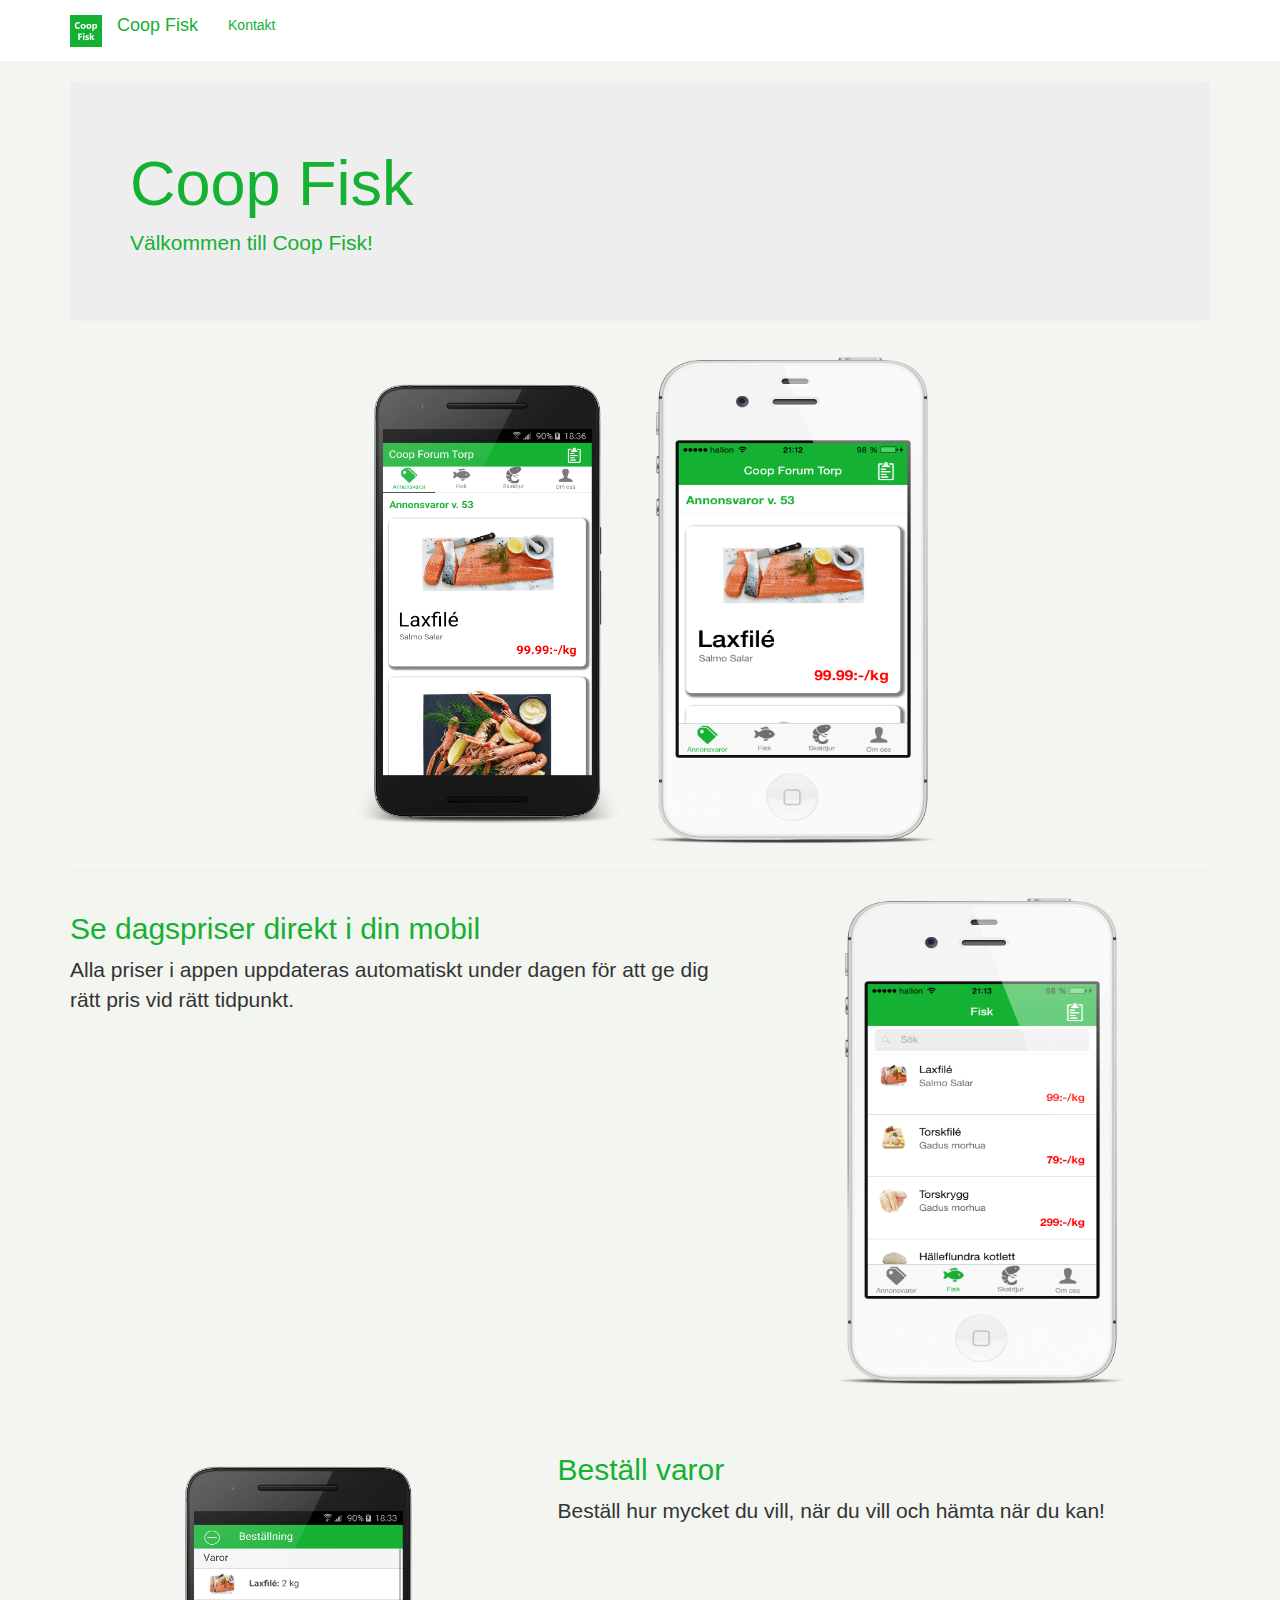
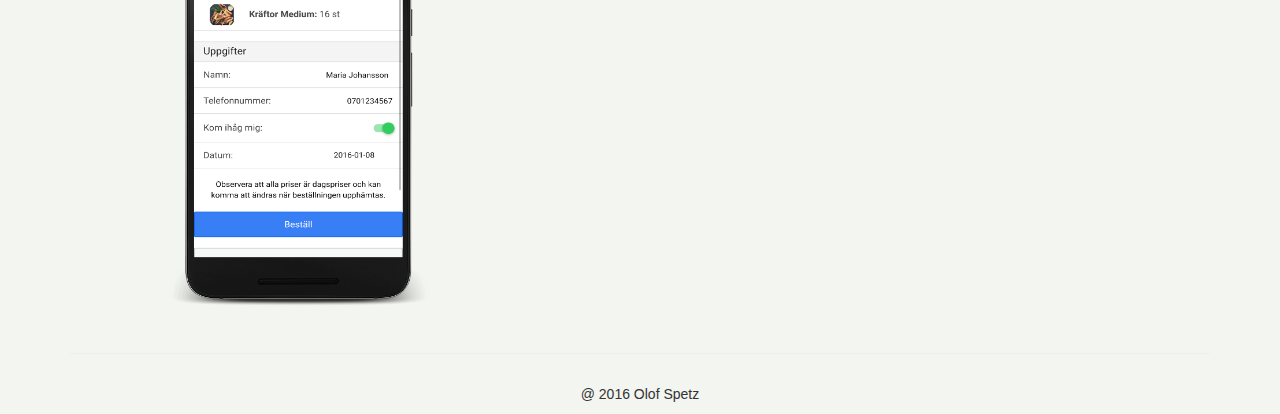
<file: index.html>
<!DOCTYPE html>
<html lang="en">
  <head>
    <meta charset="utf-8">
    <meta http-equiv="X-UA-Compatible" content="IE=edge">
    <meta name="viewport" content="width=device-width, initial-scale=1">
    <!-- The above 3 meta tags *must* come first in the head; any other head content must come *after* these tags -->
    <meta name="description" content="Coop Fisk support">
    <meta name="keywords" content="Coop, Fisk, coopfisk, app, support">
    <meta name="author" content="">
    <link rel="icon" href="../../favicon.ico">

    <!-- Bootstrap core CSS -->
    <link href="css/bootstrap.min.css" rel="stylesheet">
    <!-- Bootstrap theme -->
    <link href="css/bootstrap-theme.min.css" rel="stylesheet">

    <!-- Custom styles for this template -->
    <link href="css/style.css" rel="stylesheet">
      
    <link rel="shortcut icon" href="img/favicon.ico">
    <title>Coop Fisk</title>
  </head>

  <body>
  <div class="page-wrapper">
        

    <!-- Fixed navbar -->
    <nav class="navbar navbar-static-top white">
      <div class="container">
        <div class="navbar-header">
            <a class="navbar-brand" href="index.html">
                <img class="icon" alt="Brand" src="img/icon_512_512.png">
            </a>
          <a class="navbar-brand" href="index.html">Coop Fisk</a>
        </div>
          <hr class="mobile featurette-divider">
        <div id="navbar">
          <ul class="nav navbar-nav">
            <li><a class="green" href="contact.html">Kontakt</a></li>
          </ul>
        </div>
      </div>
    </nav>

    <div class="container theme-showcase" role="main">

      <!-- Main jumbotron for a primary marketing message or call to action -->
      <div class="jumbotron green">
        <h1>Coop Fisk</h1>
        <p>Välkommen till Coop Fisk!</p>
      </div>

        <div class="image-wrapper">
            <img src="img/android_drive.png" alt="Generic placeholder image"/>
            <img id="ios-img" src="img/ios_drive.PNG" alt="Generic placeholder image"/>
        </div>
      <hr class="featurette-divider">
        
      <div class="row featurette">
        <div class="col-md-7">
          <h2 class="featurette-heading green">Se dagspriser direkt i din mobil</h2>
          <p class="lead">Alla priser i appen uppdateras automatiskt under dagen för att ge dig rätt pris vid rätt tidpunkt.</p>
        </div>
        <div class="col-md-5">
          <img class="featurette-image img-responsive center-block side-image" src="img/ios_fish.PNG" alt="Generic placeholder image">
        </div>
      </div>
        
        
      <hr class="featurette-divider">

      <div class="row featurette">
        <div class="col-md-7 col-md-push-5">
          <h2 class="featurette-heading green">Beställ varor</h2>
          <p class="lead">Beställ hur mycket du vill, när du vill och hämta när du kan!</p>
        </div>
        <div class="col-md-5 col-md-pull-7">
          <img class="featurette-image img-responsive center-block side-image" src="img/android_order.png" alt="Generic placeholder image">
        </div>
      </div>
        
      <hr class="featurette-divider">
        <div class="footer">
        @ 2016 Olof Spetz
        </div>
        
    </div> <!-- /container -->
  </div>
  </body>
</html>
</file>
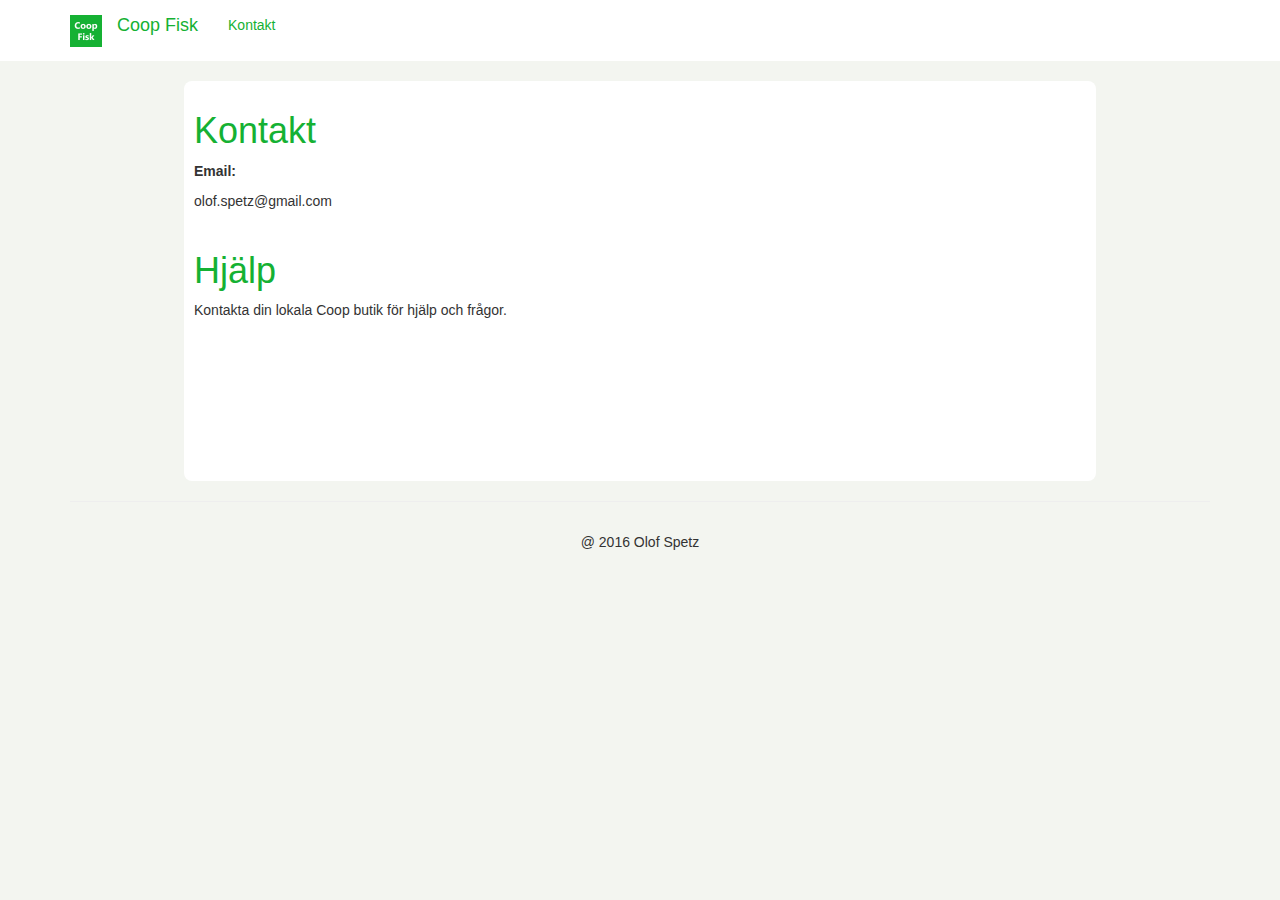
<file: contact.html>
<!DOCTYPE html>
<html lang="en">
  <head>
    <meta charset="utf-8">
    <meta http-equiv="X-UA-Compatible" content="IE=edge">
    <meta name="viewport" content="width=device-width, initial-scale=1">
    <!-- The above 3 meta tags *must* come first in the head; any other head content must come *after* these tags -->
    <meta name="description" content="Coop Fisk support kontakt">
      <meta name="keywords" content="Coop, Fisk, coopfisk, app, kontakt, support">
    <meta name="author" content="">
    <link rel="icon" href="../../favicon.ico">

    <!-- Bootstrap core CSS -->
    <link href="css/bootstrap.min.css" rel="stylesheet">
    <!-- Bootstrap theme -->
    <link href="css/bootstrap-theme.min.css" rel="stylesheet">

    <!-- Custom styles for this template -->
    <link href="css/style.css" rel="stylesheet">

    <link rel="shortcut icon" href="img/favicon.ico">
    <title>Kontakt</title>
  </head>

  <body>
  <div class="page-wrapper">
        

    <!-- Fixed navbar -->
    <nav class="navbar navbar-static-top white">
      <div class="container">
        <div class="navbar-header">
            <a class="navbar-brand" href="index.html">
                <img class="icon" alt="Brand" src="img/icon_512_512.png">
            </a>
          <a class="navbar-brand" href="index.html">Coop Fisk</a>
        </div>
          <hr class="mobile featurette-divider">
        <div id="navbar">
          <ul class="nav navbar-nav">
            <li class="active"><a class="green" href="contact.html">Kontakt</a></li>
          </ul>
        </div>
      </div>
    </nav>

    <div class="container theme-showcase" role="main">

      <div class="card">
        <h1 class="green">Kontakt</h1>
        <p><b>Email:</b></p>
        <p>olof.spetz@gmail.com</p>
          
          <h1 class="green" style="margin-top:40px;">Hjälp</h1>
          <p>Kontakta din lokala Coop butik för hjälp och frågor.</p>
      </div>

        
      <hr class="featurette-divider">
        <div class="footer">
        @ 2016 Olof Spetz
        </div>
        
    </div> <!-- /container -->
  </div>
  </body>
</html>
</file>
<file: css/style.css>
.card{
    padding:10px;
    
    margin: auto;
    
    background: #fff;
    width: 80%;
    min-height:400px;
    
    border-top-left-radius: 8px !important;
    border-top-right-radius: 8px !important;
    border-bottom-left-radius: 8px !important;
    border-bottom-right-radius: 8px !important;
}

.center{
    text-align: center;
}

.footer{
    text-align: center;
    padding:10px;
}

body{
    background: #F3F5F0;
}

.image-wrapper{
    text-align: center;
}

.image-wrapper img{
    width: 300px;
    height: 500px;
}

.side-image{
    width: 300px;
    height: 500px;
}

.icon{
    width: 32px;
    height: 32px;
}

.navbar .navbar-header .navbar-brand {
    color: #15B133 !important;
}

.green{
    color: #15B133 !important;
}

.white{
    background:white;
    padding-bottom: 10px;
}

.mobile{
    display:none;
}

@media only screen and (max-width: 770px){
    
    .mobile{
        display:block;
    }
    
    .card h1{
        font-size: 26px;
    }
    
    .image-wrapper img{
        width: 200px;
        height: 350px;
    }

    .side-image{
        width: 200px;
        height: 350px;
    }
}

@media only screen and (max-width: 480px){
    
    .card h1{
        font-size: 22px;
    }
    
    .image-wrapper img{
        width: 150px;
        height: 260px;
    }

    .side-image{
        width: 150px;
        height: 260px;
    }
}
</file>
